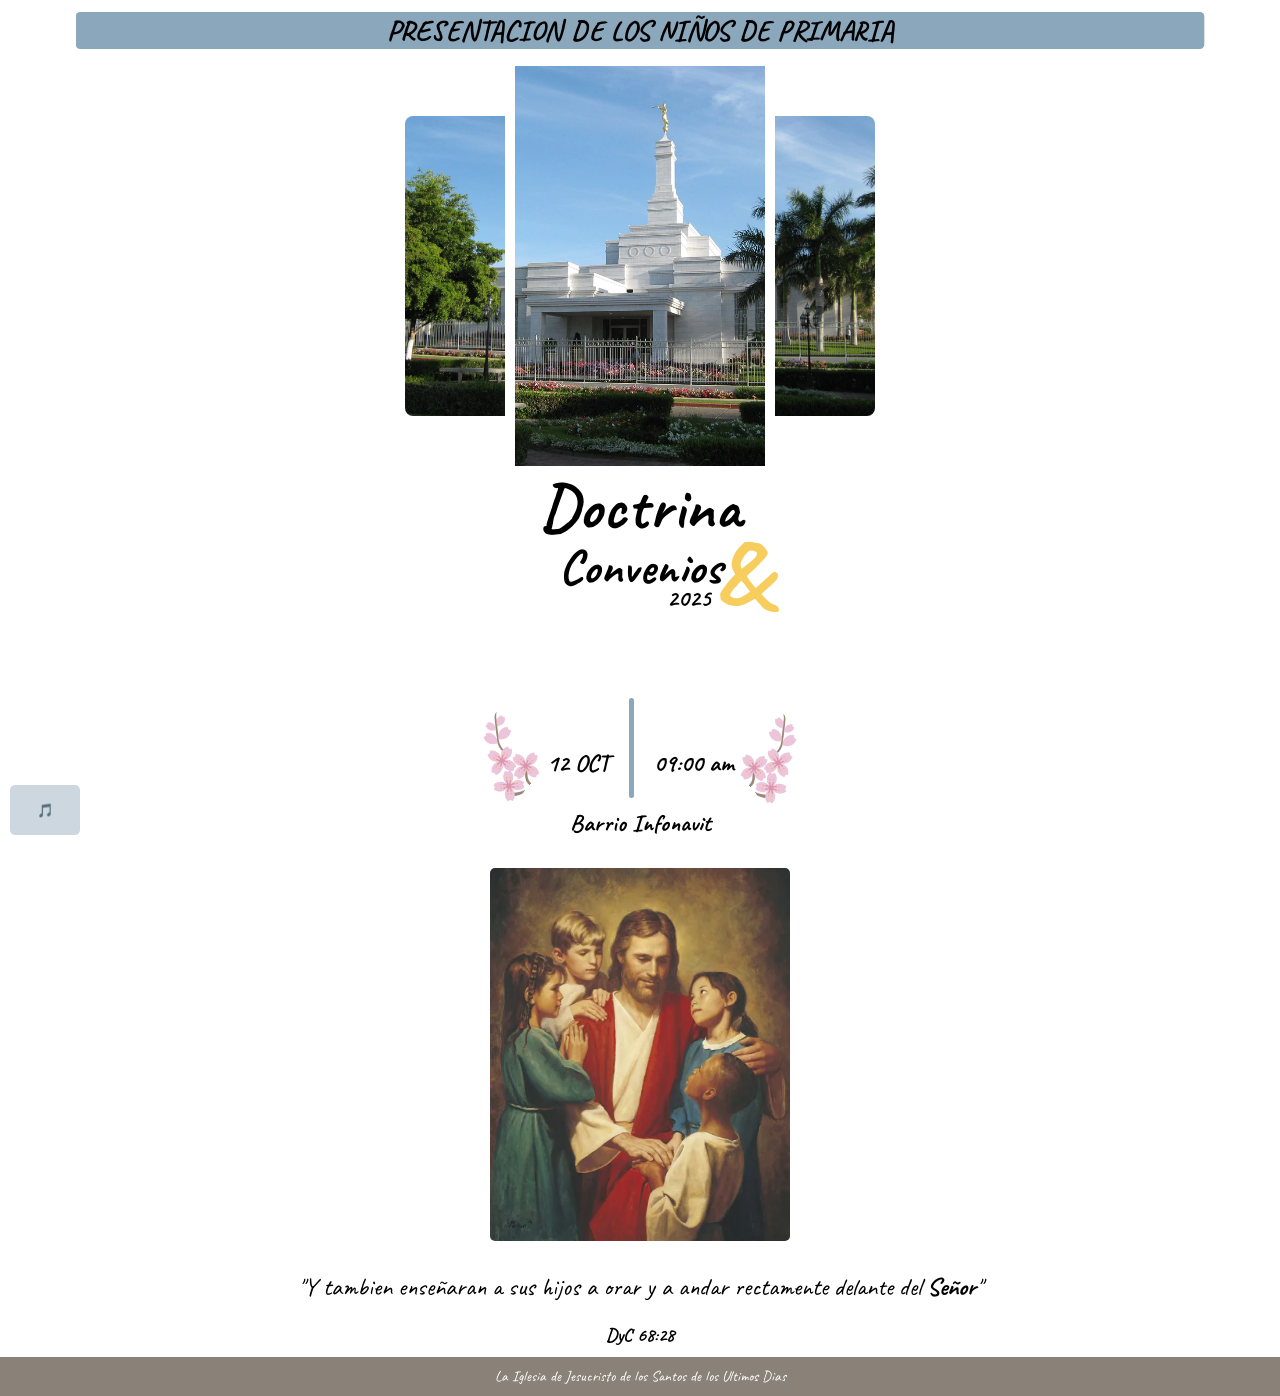
<file: invitacion.html>
<!DOCTYPE html>
<html lang="en">
<head>
    <meta charset="UTF-8">
    <meta name="viewport" content="width=device-width, initial-scale=1.0">
    <title>Invitacion</title>
    <link rel="stylesheet" href="invitacion.css">
    <script src="invitacion.js" defer></script>
    <link rel="preconnect" href="https://fonts.googleapis.com">
    <link rel="preconnect" href="https://fonts.gstatic.com" crossorigin>
    <link href="https://fonts.googleapis.com/css2?family=Arimo:ital,wght@0,400..700;1,400..700&family=Caveat:wght@400..700&family=Comic+Neue:ital,wght@0,300;0,400;0,700;1,300;1,400;1,700&family=Huninn&family=M+PLUS+Rounded+1c&family=Montserrat:ital,wght@0,100..900;1,100..900&family=Open+Sans:ital,wght@0,300..800;1,300..800&family=Roboto:ital,wght@0,100..900;1,100..900&family=Tektur:wght@400..900&display=swap" rel="stylesheet">
</head>
<body>
    <audio src="aud/cancion.mp3" id="song"></audio>
    <button id="playBtn">🎵</button>
    <header>
        <h1 class="titulo-principal">PRESENTACION DE LOS NIÑOS DE PRIMARIA</h1>
    </header>
    <main>
        <div class="contenedor-img-templo">
            <img src="img/temple.webp" alt="templo" class="img-templo-left">
            <img src="img/temple.webp" alt="templo" class="img-templo-medio">
            <img src="img/temple.webp" alt="templo" class="img-templo-right">
        </div>
        <div class="contenedor-doctrinayconvenios">
            <h1 class="doctrina">Doctrina</h1>
            <h2 class="y">&</h2>
            <h1 class="convenios">Convenios</h1>
            <h2 class="año">2025</h2>
        </div>
        <p class="texto-invitacion">
            <strong>
            Eres importante para nosotros y te invitamos a que nos 
            acompañes en este dia especial.

            Compartiremos lo que aprendimos durante el año 
            mediante mensajes y canciónes.
            <br>
            Agradecemos profundamente su participación y su puntual 
            asistencia a este evento tan especial.
            </strong>
        </p>
        <div class="contenedor-fecha">
            <h2 class="fecha-inferior">12 OCT</h2>
            <div class="separador"></div>
            <h2 class="fecha-inferior">09:00 am</h2>
            <img src="img/sakura.png" alt="sakura" class="img-sakura-left" loading="lazy" decoding="async">
            <img src="img/sakura.png" alt="sakura" class="img-sakura-right" loading="lazy" decoding="async">
        </div>
        <h2>Barrio Infonavit</h2>
        <img src="img/jesus_children.webp" alt="jesucristo" class="img-final" loading="lazy" decoding="async">
        <p class="texto-escritura">
            "Y tambien enseñaran a sus hijos a orar y a andar 
            rectamente delante del <strong>Señor</strong>"
        </p>
        <h3 class="dyc">DyC 68:28</h3>
    </main>
    <footer>
        <P class="texto-final">La Iglesia de Jesucristo de los Santos de los Ultimos Dias</P>
    </footer>
</body>

</html>
</file>
<file: invitacion.css>
*{
    margin: 0;
    padding: 0;
}
body, header, main{
    display: flex;
    align-items: center;
    justify-content: center;
    flex-direction: column;
    width: 100%;
    height: fit-content;
    overflow-x: hidden;
}
h1, h2, h3, p{
    font-family: "Caveat", cursive;
    margin: 10px;
}
paleta{
    color: #cdd7df;
    color: #a6bed1;
    color: #8aa7bc;
    color: #d7cfbf;
    color: #8a8278;

}
#playBtn{
    position: fixed;
    width: 70px;
    height: 50px;
    bottom: 65px;
    left: 10px;
    z-index: 100;
    border: none;
    border-radius: 5px;
    background-color: #cdd7df;
    cursor: pointer;
}
/**/
.contenedor-img-templo{
    display: flex;
    align-items: center;
    justify-content: center;
    flex-direction: row;
    width: 100%;
    height: fit-content;
    margin-top: 5px;
    margin-bottom: 10px;
}
.img-templo-left, .img-templo-right{
    width: 100px;
    height: 300px;
    object-fit: cover;
    object-position: 0;
    animation-name: left-right-move;
    animation-timing-function: ease-in-out;
    animation-duration: 2.5s;
    animation-iteration-count: 1;
    animation-fill-mode: forwards;
    animation-direction: normal;
}
.img-templo-left{
    border-bottom-left-radius: 8px;
    border-top-left-radius: 8px;
}
.img-templo-right{
    object-position: 100%;
    border-bottom-right-radius: 8px;
    border-top-right-radius: 8px;
}
@media (max-width: 500px) {
    .img-templo-left, .img-templo-right{
        width: 60px;
        height: 300px;
        object-fit: cover;
        object-position: 0;
        animation-name: left-right-move;
        animation-timing-function: ease-in-out;
        animation-duration: 2.5s;
        animation-iteration-count: 1;
        animation-fill-mode: forwards;
        animation-direction: normal;
    }
}
.img-templo-medio{
    width: 250px;
    height: 400px;
    margin-left: 10px;
    margin-right: 10px;
    object-fit: cover;
    animation-name: midle-move;
    animation-timing-function: ease-in-out;
    animation-duration: 2s;
    animation-iteration-count: 1;
    animation-fill-mode: forwards;
    animation-direction: normal;
}
@media (max-width: 500px) {
    .img-templo-medio{
        width: 150px;
        height: 400px;
        margin-left: 10px;
        margin-right: 10px;
        object-fit: cover;
        animation-name: midle-move;
        animation-timing-function: ease-in;
        animation-duration: 2s;
        animation-iteration-count: 1;
        animation-fill-mode: forwards;
        animation-direction: normal;
    }
}
@keyframes left-right-move {
    from {transform: translateY(-100px);}
    to {transform: translateY(0);}
}
@keyframes midle-move {
    from {transform: translateY(100px);}
    to {transform: translateY(0);}
}
/**/
.titulo-principal{
    position: relative;
    text-align: center;
    width: 98%;
    opacity: 0;
    scale: .9;
    border-radius: 5px;
    background-color: #8aa7bc;
    animation-name: titulo-anima;
    animation-timing-function: ease-in-out;
    animation-duration: 2s;
    animation-delay: 1.5s;
    animation-iteration-count: 1;
    animation-fill-mode: forwards;
    animation-direction: normal;
}
@keyframes titulo-anima {
    from {opacity: 0;}
    to {opacity: 100%;}
}
/**/
.contenedor-doctrinayconvenios{
    display: flex;
    align-items: center;
    justify-content: center;
    flex-direction: column;
    position: relative;
    width: 280px;
    height: fit-content;
    margin-bottom: 10px;
}
.doctrina{
    scale: 2;
    transform: translateX(-500px);
    animation: doctrina-anima 2s ease-in-out 1s 1 forwards normal;
}
@keyframes doctrina-anima {
    from {transform: translateX(-500px);}
    to {transform: translateX(0);}
}
.y{
    color: #f7cd5e;
    position: absolute;
    opacity: 0;
    scale: 4;
    right: 20px;
    bottom: 0px;
    animation: y-anima 2s ease-in-out 2.5s 1 forwards normal;
}
@keyframes y-anima {
    from {opacity: 0;}
    to {opacity: 1;}
}
.convenios{
    scale: 1.5;
    transform: translateX(500px);
    animation: convenios-anima 2s ease-in-out 1s 1 forwards normal;
}
@keyframes convenios-anima {
    from {transform: translateX(500px);}
    to {transform: translateX(0);}
}
.año{
    position: absolute;
    bottom: -25px;
    right: 60px;
    z-index: -10;
    opacity: 0;
    transform: translateY(-500px);
    animation: año-anima 2s ease-in-out 1s 1 forwards normal;
}
@keyframes año-anima {
    from {transform: translateY(-500px); opacity: 0;}
    to {transform: translateY(0); opacity: 1;}
}
/**/
.texto-escritura{
    text-align: center;
    font-size: 25px;
    opacity: 0;
    animation: escritura-anima 2s ease-in-out 2s 1 forwards normal;
}
@keyframes escritura-anima {
    from {opacity: 0;}
    to {opacity: 100%;}
}
/**/
.dyc{
    opacity: 0;
    animation: dyc-anima 2s ease-in-out 2.5s 1 forwards normal;
}
@keyframes dyc-anima {
    from {opacity: 0;}
    to {opacity: 1;}
}
/**/
.texto-invitacion{
    font-size: 20px;
    text-align: center;
    opacity: 0;
    animation-name: invitacion-anima;
    animation-timing-function: ease-in-out;
    animation-duration: 2s;
    animation-iteration-count: 1;
    animation-direction: normal;
    animation-fill-mode: forwards;
    animation-timeline: view();
    animation-range: entry 0% cover 40%;
}
@keyframes invitacion-anima {
    from {opacity: 0;}
    to {opacity: 1;}
}
/**/
.img-final{
    width: 300px;
    height: fit-content;
    margin-top: 20px;
    margin-bottom: 20px;
    border: none;
    border-radius: 5px;
}
/**/
.texto-final{
    font-size: 15px;
    color: #fff;
}
/**/
.contenedor-fecha{
    display: flex;
    align-items: flex-end;
    justify-content: center;
    flex-direction: row;
    position: relative;
    width: 300px;
    height: fit-content;
    margin-top: 20px;
}
.img-sakura-left{
    position: absolute;
    width: 80px;
    height: fit-content;
    bottom: 0;
    left: -25px;
    rotate: 40deg;
}
.img-sakura-right{
    position: absolute;
    width: 80px;
    height: fit-content;
    bottom: -2px;
    right: -25px;
    rotate: -40deg;
    transform: rotate3d(0, 1, 0, 180deg);
}
.separador{
    width: 5px;
    height: 100px;
    background-color: #8aa7bc;
    border-radius: 10px;
    margin-left: 10px;
    margin-right: 10px;
}
.fecha-inferior{
    margin-bottom: 20px;
}
/**/
footer{
    display: flex;
    align-items: center;
    justify-content: center;
    flex-direction: column;
    width: 100%;
    height: fit-content;
    background-color: #8a8278;

}
</file>
